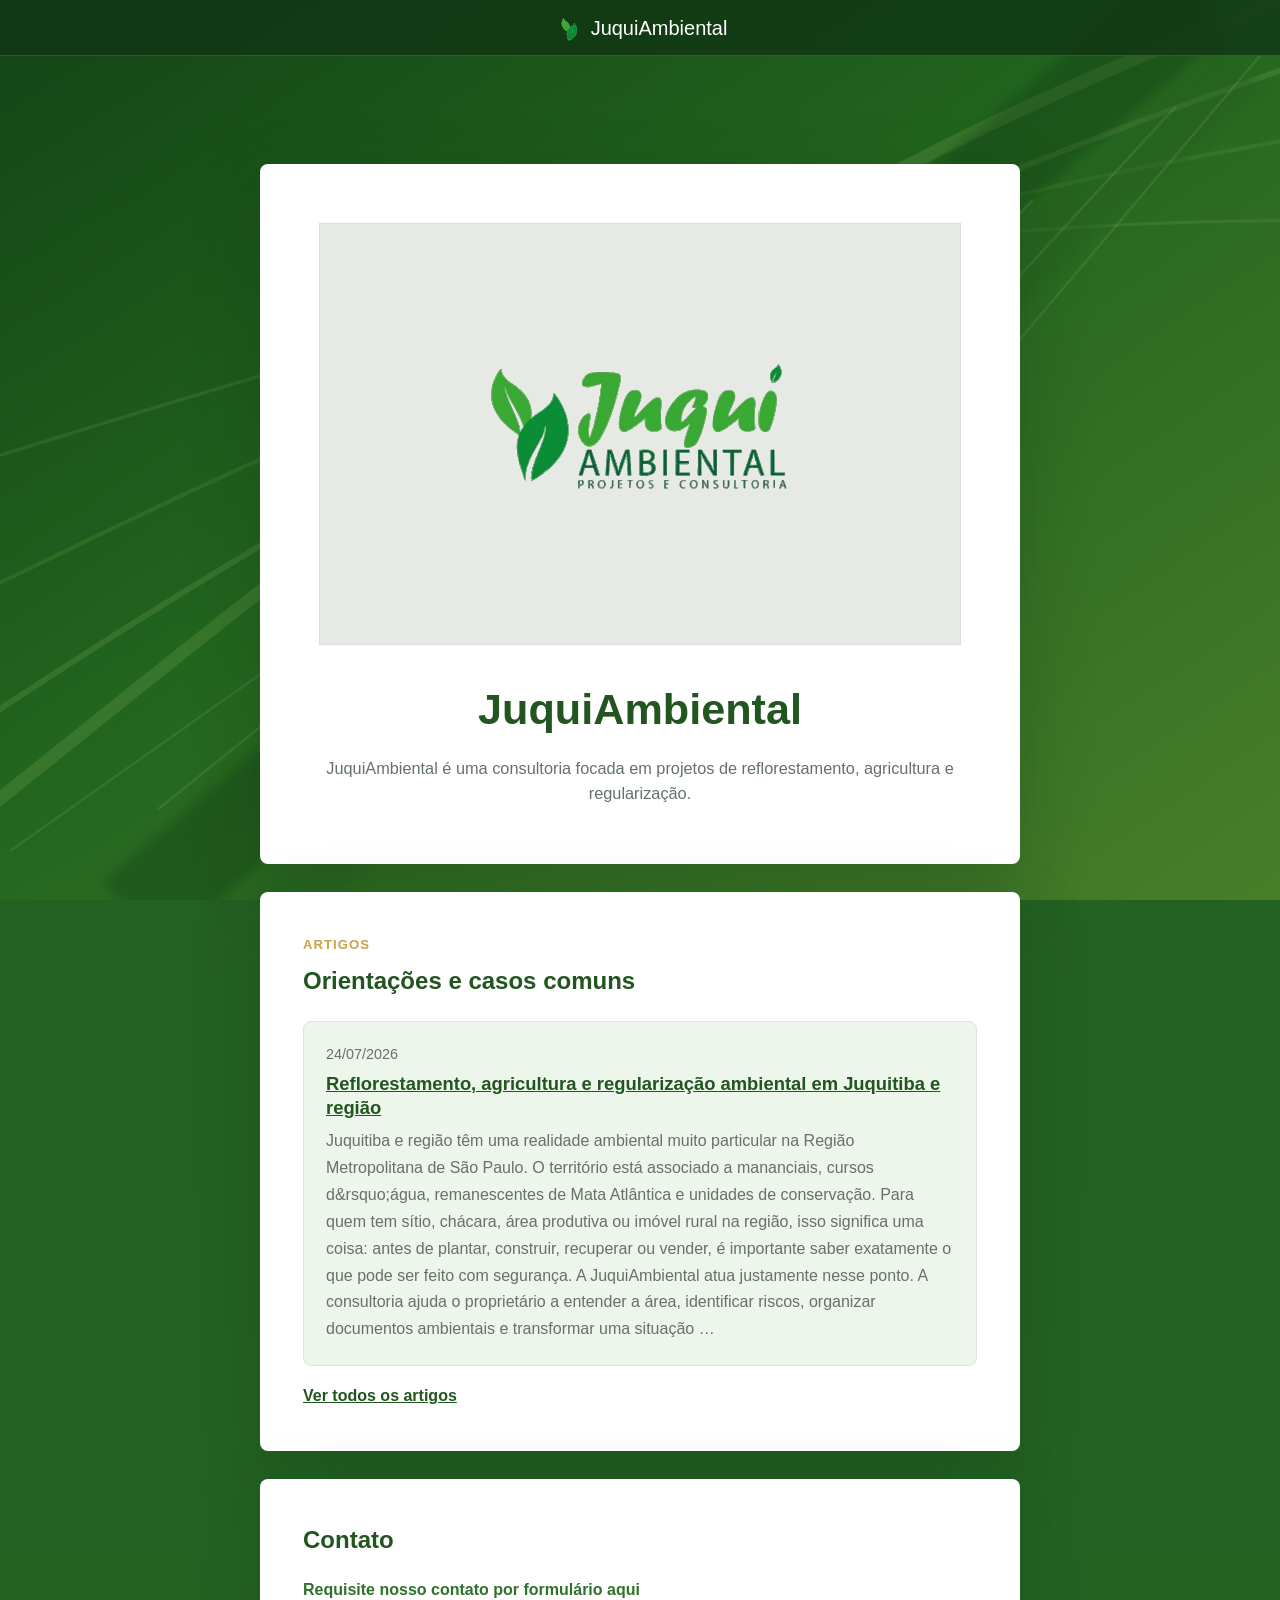
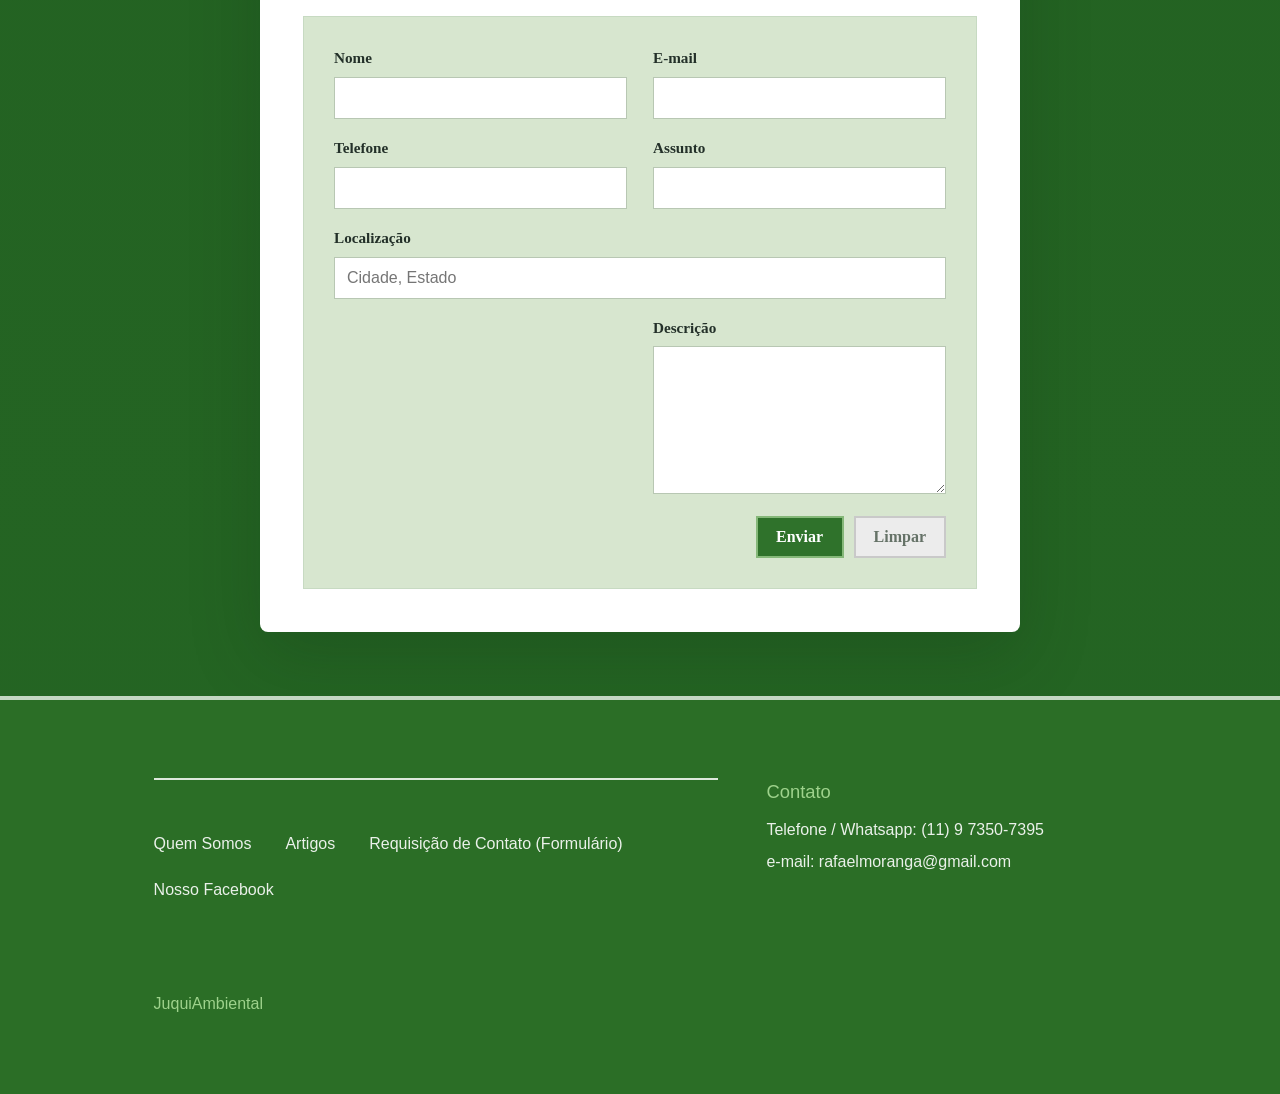
<file: index.html>
<!doctype html><html lang=pt-BR><head><meta name=generator content="Hugo 0.164.0"><meta charset=utf-8><meta name=viewport content="width=device-width,initial-scale=1"><meta name=description content="JuquiAmbiental é uma consultoria focada em projetos de reflorestamento, agricultura e regularização."><meta property="og:title" content="JuquiAmbiental"><meta property="og:description" content="JuquiAmbiental é uma consultoria focada em projetos de reflorestamento, agricultura e regularização."><meta property="og:type" content="website"><meta property="og:url" content="https://juquiambiental.com/"><title>JuquiAmbiental</title><link rel=icon href=/images/logo-mark.svg type=image/svg+xml><link rel=stylesheet href=/css/main.css><script src=/js/contact-form.js defer></script><script async src="https://www.googletagmanager.com/gtag/js?id=G-5Y6GE2VRGQ"></script><script>window.dataLayer=window.dataLayer||[];function gtag(){dataLayer.push(arguments)}gtag("js",new Date),gtag("config","G-5Y6GE2VRGQ")</script></head><body><header class=site-header aria-label=Cabeçalho><a class=brand href=/ aria-label=JuquiAmbiental><img src=/images/logo-mark.svg alt width=28 height=28>
<span>JuquiAmbiental</span></a></header><main class=page-shell><section class=intro id=quem-somos aria-labelledby=intro-title><div class=logo-panel><img src=/images/juquiambiental-logo.svg alt="Juqui Ambiental Projetos e Consultoria" width=842 height=596></div><h1 id=intro-title>JuquiAmbiental</h1><p class=lead>JuquiAmbiental é uma consultoria focada em projetos de reflorestamento, agricultura e regularização.</p></section><section class=articles-home id=artigos aria-labelledby=articles-title><p class=eyebrow>Artigos</p><h2 id=articles-title>Orientações e casos comuns</h2><div class=article-list><article class=article-card><time datetime=2026-07-24>24/07/2026</time><h3><a href=/artigos/reflorestamento-agricultura-regularizacao-juquitiba/>Reflorestamento, agricultura e regularização ambiental em Juquitiba e região</a></h3><p>Juquitiba e região têm uma realidade ambiental muito particular na Região Metropolitana de São Paulo. O território está associado a mananciais, cursos d&amp;rsquo;água, remanescentes de Mata Atlântica e unidades de conservação. Para quem tem sítio, chácara, área produtiva ou imóvel rural na região, isso significa uma coisa: antes de plantar, construir, recuperar ou vender, é importante saber exatamente o que pode ser feito com segurança.
A JuquiAmbiental atua justamente nesse ponto. A consultoria ajuda o proprietário a entender a área, identificar riscos, organizar documentos ambientais e transformar uma situação …</p></article></div><a class=text-link href=/artigos/>Ver todos os artigos</a></section><section class=contact-section aria-labelledby=contact-title><h2 id=contact-title>Contato</h2><p class=form-call>Requisite nosso contato por formulário aqui</p><form class=contact-form id=contato name=contact method=get action=#contato data-mailto=rafaelmoranga@gmail.com data-mail-subject="Contato pelo site JuquiAmbiental"><input type=hidden name=_subject value="Contato pelo site JuquiAmbiental">
<label class=honeypot aria-hidden=true>Não preencher
<input type=text name=_gotcha tabindex=-1 autocomplete=off></label><div class=form-grid><label><span>Nome</span>
<input name=nome type=text autocomplete=name required>
</label><label><span>E-mail</span>
<input name=email type=email autocomplete=email required>
</label><label><span>Telefone</span>
<input name=telefone type=tel autocomplete=tel>
</label><label><span>Assunto</span>
<input name=assunto type=text required>
</label><label class=wide><span>Localização</span>
<input name=localizacao type=text autocomplete=address-level2 placeholder="Cidade, Estado">
</label><label class=message><span>Descrição</span>
<textarea name=descricao rows=7 required></textarea></label></div><div class=form-actions><button class="button primary" type=submit>Enviar</button>
<button class="button secondary" type=reset>Limpar</button></div></form></section></main><footer class=site-footer><nav aria-label=Rodapé><a href=#quem-somos>Quem Somos</a>
<a href=#artigos>Artigos</a>
<a href=#contato>Requisição de Contato (Formulário)</a>
<a href=https://www.facebook.com/>Nosso Facebook</a></nav><section class=footer-contact aria-labelledby=footer-contact-title><h2 id=footer-contact-title>Contato</h2><p>Telefone / Whatsapp: (11) 9 7350-7395</p><p>e-mail: <a href=mailto:rafaelmoranga@gmail.com>rafaelmoranga@gmail.com</a></p></section><p class=copyright>JuquiAmbiental</p></footer></body></html>
</file>
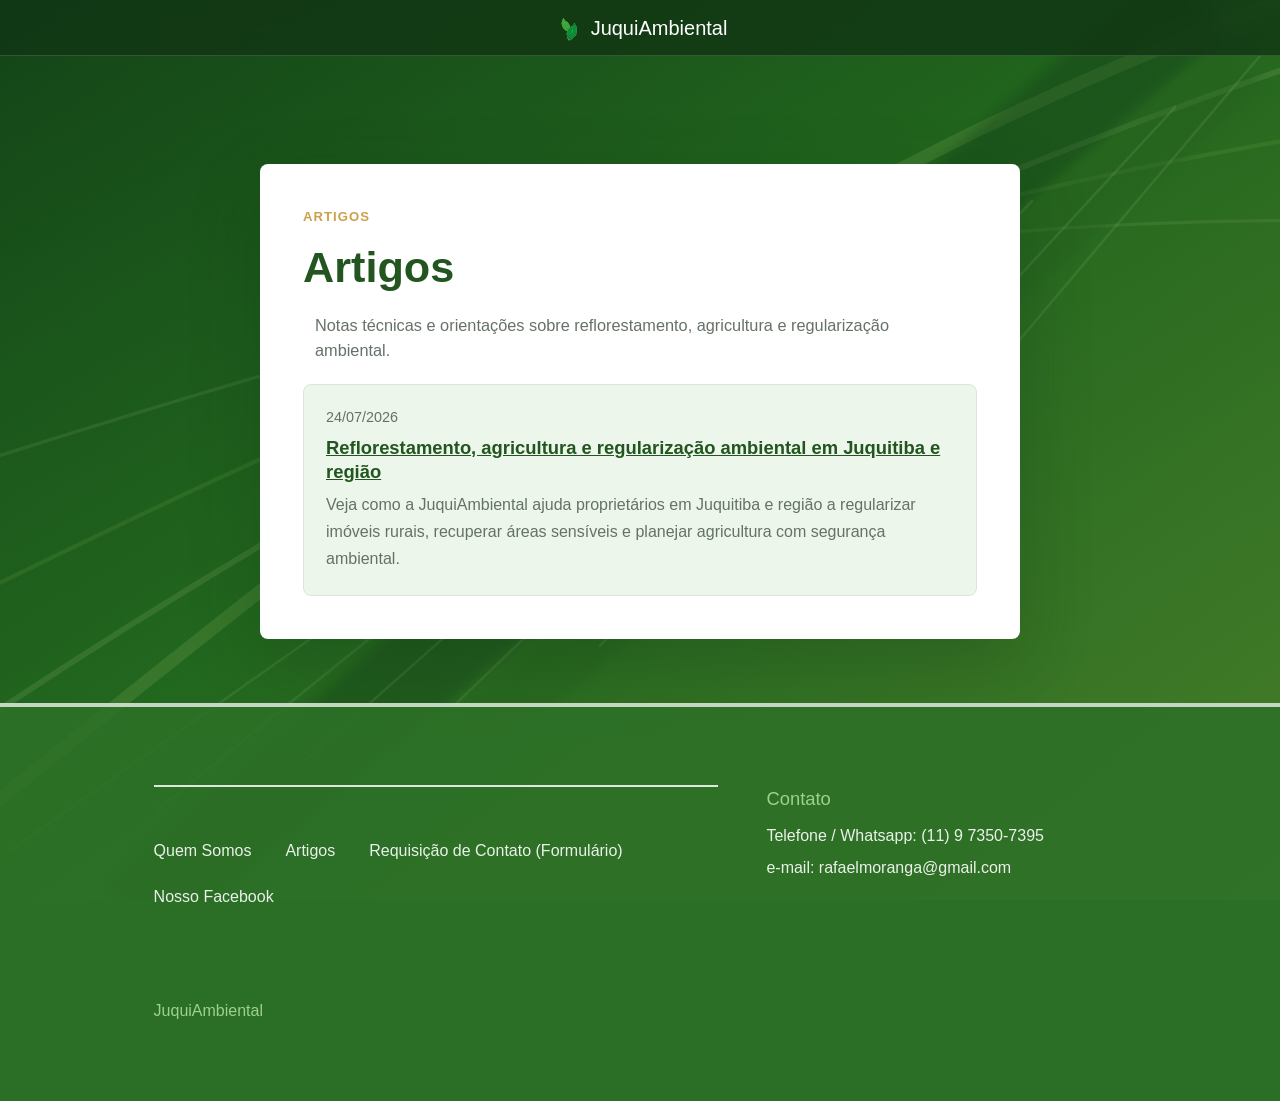
<file: artigos/index.html>
<!doctype html><html lang=pt-BR><head><meta charset=utf-8><meta name=viewport content="width=device-width,initial-scale=1"><meta name=description content="Notas técnicas e orientações sobre reflorestamento, agricultura e regularização ambiental."><title>Artigos | JuquiAmbiental</title><link rel=icon href=/images/logo-mark.svg type=image/svg+xml><link rel=stylesheet href=/css/main.css><script async src="https://www.googletagmanager.com/gtag/js?id=G-5Y6GE2VRGQ"></script><script>window.dataLayer=window.dataLayer||[];function gtag(){dataLayer.push(arguments)}gtag("js",new Date),gtag("config","G-5Y6GE2VRGQ")</script></head><body><header class=site-header aria-label=Cabeçalho><a class=brand href=/ aria-label=JuquiAmbiental><img src=/images/logo-mark.svg alt width=28 height=28>
<span>JuquiAmbiental</span></a></header><main class=page-shell><section class=content-page><p class=eyebrow>Artigos</p><h1>Artigos</h1><p class=lead>Notas técnicas e orientações sobre reflorestamento, agricultura e regularização ambiental.</p><div class=article-list><article class=article-card><time datetime=2026-07-24>24/07/2026</time><h2><a href=/artigos/reflorestamento-agricultura-regularizacao-juquitiba/>Reflorestamento, agricultura e regularização ambiental em Juquitiba e região</a></h2><p>Veja como a JuquiAmbiental ajuda proprietários em Juquitiba e região a regularizar imóveis rurais, recuperar áreas sensíveis e planejar agricultura com segurança ambiental.</p></article></div></section></main><footer class=site-footer><nav aria-label=Rodapé><a href=/#quem-somos>Quem Somos</a>
<a href=/artigos/>Artigos</a>
<a href=/#contato>Requisição de Contato (Formulário)</a>
<a href=https://www.facebook.com/>Nosso Facebook</a></nav><section class=footer-contact aria-labelledby=footer-contact-title><h2 id=footer-contact-title>Contato</h2><p>Telefone / Whatsapp: (11) 9 7350-7395</p><p>e-mail: <a href=mailto:rafaelmoranga@gmail.com>rafaelmoranga@gmail.com</a></p></section><p class=copyright>JuquiAmbiental</p></footer></body></html>
</file>
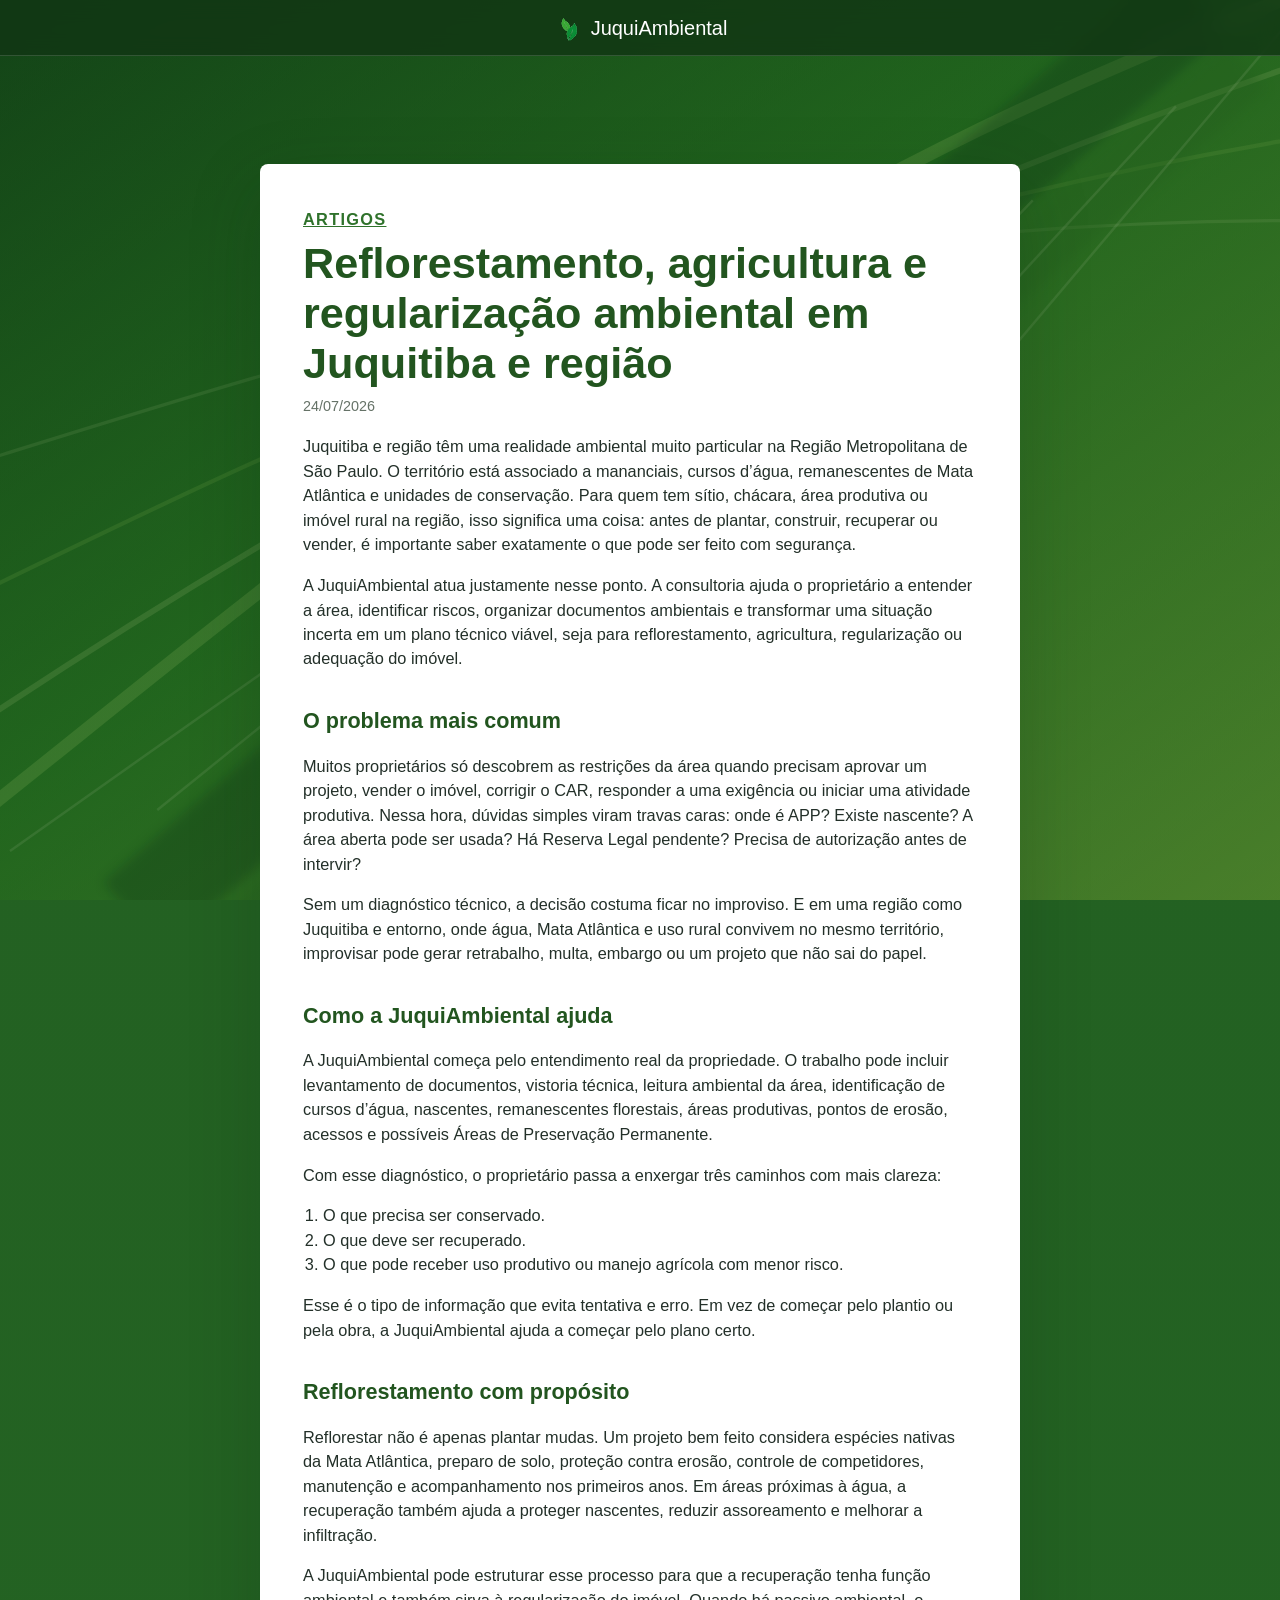
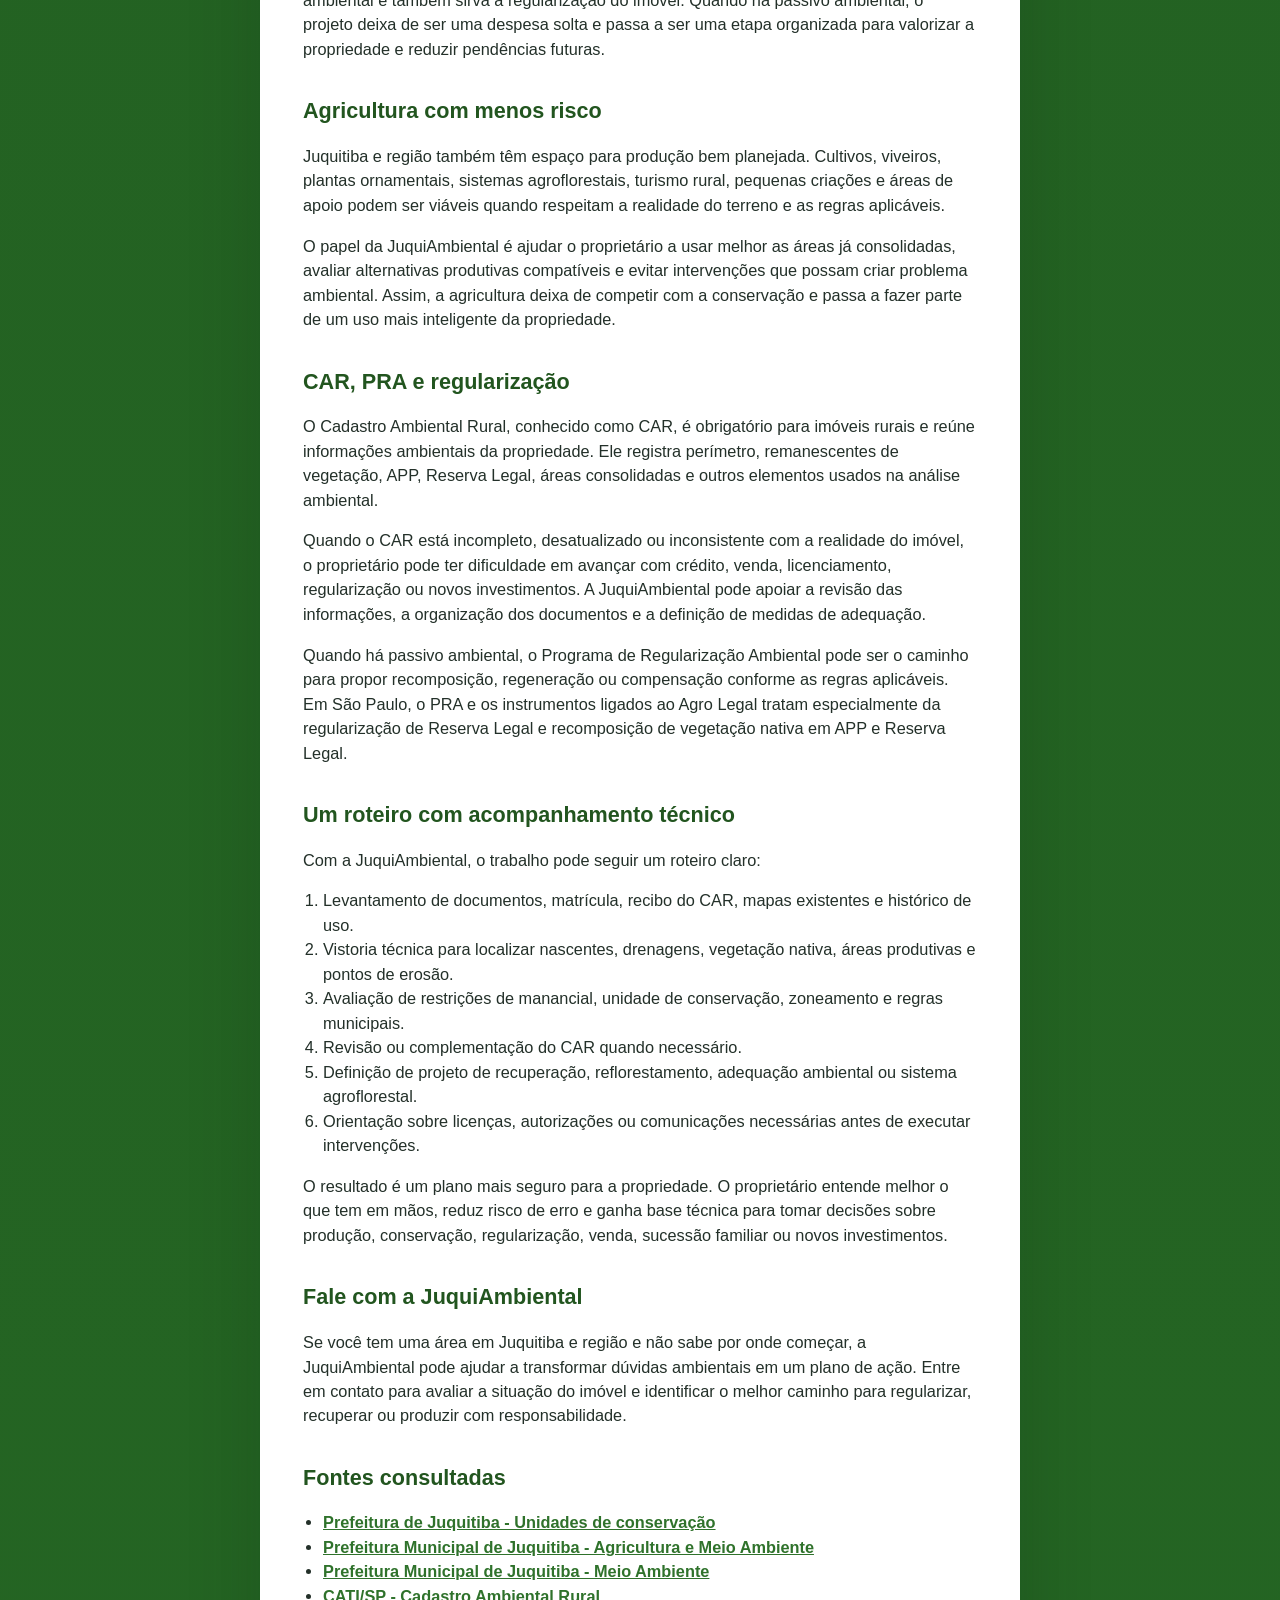
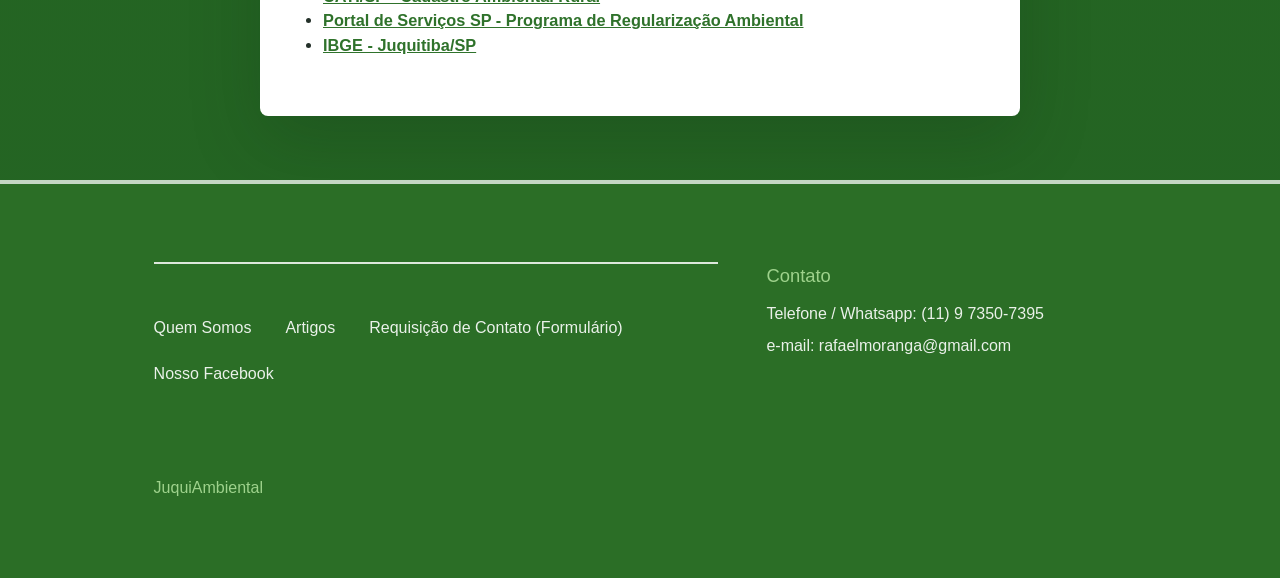
<file: artigos/reflorestamento-agricultura-regularizacao-juquitiba/index.html>
<!doctype html><html lang=pt-BR><head><meta charset=utf-8><meta name=viewport content="width=device-width,initial-scale=1"><meta name=description content="Veja como a JuquiAmbiental ajuda proprietários em Juquitiba e região a regularizar imóveis rurais, recuperar áreas sensíveis e planejar agricultura com segurança ambiental."><meta property="og:title" content="Reflorestamento, agricultura e regularização ambiental em Juquitiba e região"><meta property="og:description" content="Veja como a JuquiAmbiental ajuda proprietários em Juquitiba e região a regularizar imóveis rurais, recuperar áreas sensíveis e planejar agricultura com segurança ambiental."><meta property="og:type" content="article"><meta property="og:url" content="https://juquiambiental.com/artigos/reflorestamento-agricultura-regularizacao-juquitiba/"><title>Reflorestamento, agricultura e regularização ambiental em Juquitiba e região | JuquiAmbiental</title><link rel=icon href=/images/logo-mark.svg type=image/svg+xml><link rel=stylesheet href=/css/main.css><script async src="https://www.googletagmanager.com/gtag/js?id=G-5Y6GE2VRGQ"></script><script>window.dataLayer=window.dataLayer||[];function gtag(){dataLayer.push(arguments)}gtag("js",new Date),gtag("config","G-5Y6GE2VRGQ")</script></head><body><header class=site-header aria-label=Cabeçalho><a class=brand href=/ aria-label=JuquiAmbiental><img src=/images/logo-mark.svg alt width=28 height=28>
<span>JuquiAmbiental</span></a></header><main class=page-shell><article class="content-page article-body"><p class=eyebrow><a href=/artigos/>Artigos</a></p><h1>Reflorestamento, agricultura e regularização ambiental em Juquitiba e região</h1><time datetime=2026-07-24>24/07/2026</time><p>Juquitiba e região têm uma realidade ambiental muito particular na Região Metropolitana de São Paulo. O território está associado a mananciais, cursos d&rsquo;água, remanescentes de Mata Atlântica e unidades de conservação. Para quem tem sítio, chácara, área produtiva ou imóvel rural na região, isso significa uma coisa: antes de plantar, construir, recuperar ou vender, é importante saber exatamente o que pode ser feito com segurança.</p><p>A JuquiAmbiental atua justamente nesse ponto. A consultoria ajuda o proprietário a entender a área, identificar riscos, organizar documentos ambientais e transformar uma situação incerta em um plano técnico viável, seja para reflorestamento, agricultura, regularização ou adequação do imóvel.</p><h2 id=o-problema-mais-comum>O problema mais comum</h2><p>Muitos proprietários só descobrem as restrições da área quando precisam aprovar um projeto, vender o imóvel, corrigir o CAR, responder a uma exigência ou iniciar uma atividade produtiva. Nessa hora, dúvidas simples viram travas caras: onde é APP? Existe nascente? A área aberta pode ser usada? Há Reserva Legal pendente? Precisa de autorização antes de intervir?</p><p>Sem um diagnóstico técnico, a decisão costuma ficar no improviso. E em uma região como Juquitiba e entorno, onde água, Mata Atlântica e uso rural convivem no mesmo território, improvisar pode gerar retrabalho, multa, embargo ou um projeto que não sai do papel.</p><h2 id=como-a-juquiambiental-ajuda>Como a JuquiAmbiental ajuda</h2><p>A JuquiAmbiental começa pelo entendimento real da propriedade. O trabalho pode incluir levantamento de documentos, vistoria técnica, leitura ambiental da área, identificação de cursos d&rsquo;água, nascentes, remanescentes florestais, áreas produtivas, pontos de erosão, acessos e possíveis Áreas de Preservação Permanente.</p><p>Com esse diagnóstico, o proprietário passa a enxergar três caminhos com mais clareza:</p><ol><li>O que precisa ser conservado.</li><li>O que deve ser recuperado.</li><li>O que pode receber uso produtivo ou manejo agrícola com menor risco.</li></ol><p>Esse é o tipo de informação que evita tentativa e erro. Em vez de começar pelo plantio ou pela obra, a JuquiAmbiental ajuda a começar pelo plano certo.</p><h2 id=reflorestamento-com-propósito>Reflorestamento com propósito</h2><p>Reflorestar não é apenas plantar mudas. Um projeto bem feito considera espécies nativas da Mata Atlântica, preparo de solo, proteção contra erosão, controle de competidores, manutenção e acompanhamento nos primeiros anos. Em áreas próximas à água, a recuperação também ajuda a proteger nascentes, reduzir assoreamento e melhorar a infiltração.</p><p>A JuquiAmbiental pode estruturar esse processo para que a recuperação tenha função ambiental e também sirva à regularização do imóvel. Quando há passivo ambiental, o projeto deixa de ser uma despesa solta e passa a ser uma etapa organizada para valorizar a propriedade e reduzir pendências futuras.</p><h2 id=agricultura-com-menos-risco>Agricultura com menos risco</h2><p>Juquitiba e região também têm espaço para produção bem planejada. Cultivos, viveiros, plantas ornamentais, sistemas agroflorestais, turismo rural, pequenas criações e áreas de apoio podem ser viáveis quando respeitam a realidade do terreno e as regras aplicáveis.</p><p>O papel da JuquiAmbiental é ajudar o proprietário a usar melhor as áreas já consolidadas, avaliar alternativas produtivas compatíveis e evitar intervenções que possam criar problema ambiental. Assim, a agricultura deixa de competir com a conservação e passa a fazer parte de um uso mais inteligente da propriedade.</p><h2 id=car-pra-e-regularização>CAR, PRA e regularização</h2><p>O Cadastro Ambiental Rural, conhecido como CAR, é obrigatório para imóveis rurais e reúne informações ambientais da propriedade. Ele registra perímetro, remanescentes de vegetação, APP, Reserva Legal, áreas consolidadas e outros elementos usados na análise ambiental.</p><p>Quando o CAR está incompleto, desatualizado ou inconsistente com a realidade do imóvel, o proprietário pode ter dificuldade em avançar com crédito, venda, licenciamento, regularização ou novos investimentos. A JuquiAmbiental pode apoiar a revisão das informações, a organização dos documentos e a definição de medidas de adequação.</p><p>Quando há passivo ambiental, o Programa de Regularização Ambiental pode ser o caminho para propor recomposição, regeneração ou compensação conforme as regras aplicáveis. Em São Paulo, o PRA e os instrumentos ligados ao Agro Legal tratam especialmente da regularização de Reserva Legal e recomposição de vegetação nativa em APP e Reserva Legal.</p><h2 id=um-roteiro-com-acompanhamento-técnico>Um roteiro com acompanhamento técnico</h2><p>Com a JuquiAmbiental, o trabalho pode seguir um roteiro claro:</p><ol><li>Levantamento de documentos, matrícula, recibo do CAR, mapas existentes e histórico de uso.</li><li>Vistoria técnica para localizar nascentes, drenagens, vegetação nativa, áreas produtivas e pontos de erosão.</li><li>Avaliação de restrições de manancial, unidade de conservação, zoneamento e regras municipais.</li><li>Revisão ou complementação do CAR quando necessário.</li><li>Definição de projeto de recuperação, reflorestamento, adequação ambiental ou sistema agroflorestal.</li><li>Orientação sobre licenças, autorizações ou comunicações necessárias antes de executar intervenções.</li></ol><p>O resultado é um plano mais seguro para a propriedade. O proprietário entende melhor o que tem em mãos, reduz risco de erro e ganha base técnica para tomar decisões sobre produção, conservação, regularização, venda, sucessão familiar ou novos investimentos.</p><h2 id=fale-com-a-juquiambiental>Fale com a JuquiAmbiental</h2><p>Se você tem uma área em Juquitiba e região e não sabe por onde começar, a JuquiAmbiental pode ajudar a transformar dúvidas ambientais em um plano de ação. Entre em contato para avaliar a situação do imóvel e identificar o melhor caminho para regularizar, recuperar ou produzir com responsabilidade.</p><h2 id=fontes-consultadas>Fontes consultadas</h2><ul><li><a href=https://turismo.juquitiba.sp.gov.br/wp-content/uploads/2024/11/13-UNIDADES-DE-CONSERVACAO.pdf>Prefeitura de Juquitiba - Unidades de conservação</a></li><li><a href=https://juquitiba.sp.gov.br/sama/>Prefeitura Municipal de Juquitiba - Agricultura e Meio Ambiente</a></li><li><a href=https://juquitiba.sp.gov.br/meio-ambiente-2/>Prefeitura Municipal de Juquitiba - Meio Ambiente</a></li><li><a href=https://agricultura.sp.gov.br/cati/car/>CATI/SP - Cadastro Ambiental Rural</a></li><li><a href=https://servicos.sp.gov.br/fcarta/6E24898D-3749-4441-8A54-13C3F4AFD6CD>Portal de Serviços SP - Programa de Regularização Ambiental</a></li><li><a href=https://www.ibge.gov.br/cidades-e-estados/sp/juquitiba.html>IBGE - Juquitiba/SP</a></li></ul></article></main><footer class=site-footer><nav aria-label=Rodapé><a href=/#quem-somos>Quem Somos</a>
<a href=/artigos/>Artigos</a>
<a href=/#contato>Requisição de Contato (Formulário)</a>
<a href=https://www.facebook.com/>Nosso Facebook</a></nav><section class=footer-contact aria-labelledby=footer-contact-title><h2 id=footer-contact-title>Contato</h2><p>Telefone / Whatsapp: (11) 9 7350-7395</p><p>e-mail: <a href=mailto:rafaelmoranga@gmail.com>rafaelmoranga@gmail.com</a></p></section><p class=copyright>JuquiAmbiental</p></footer></body></html>
</file>
